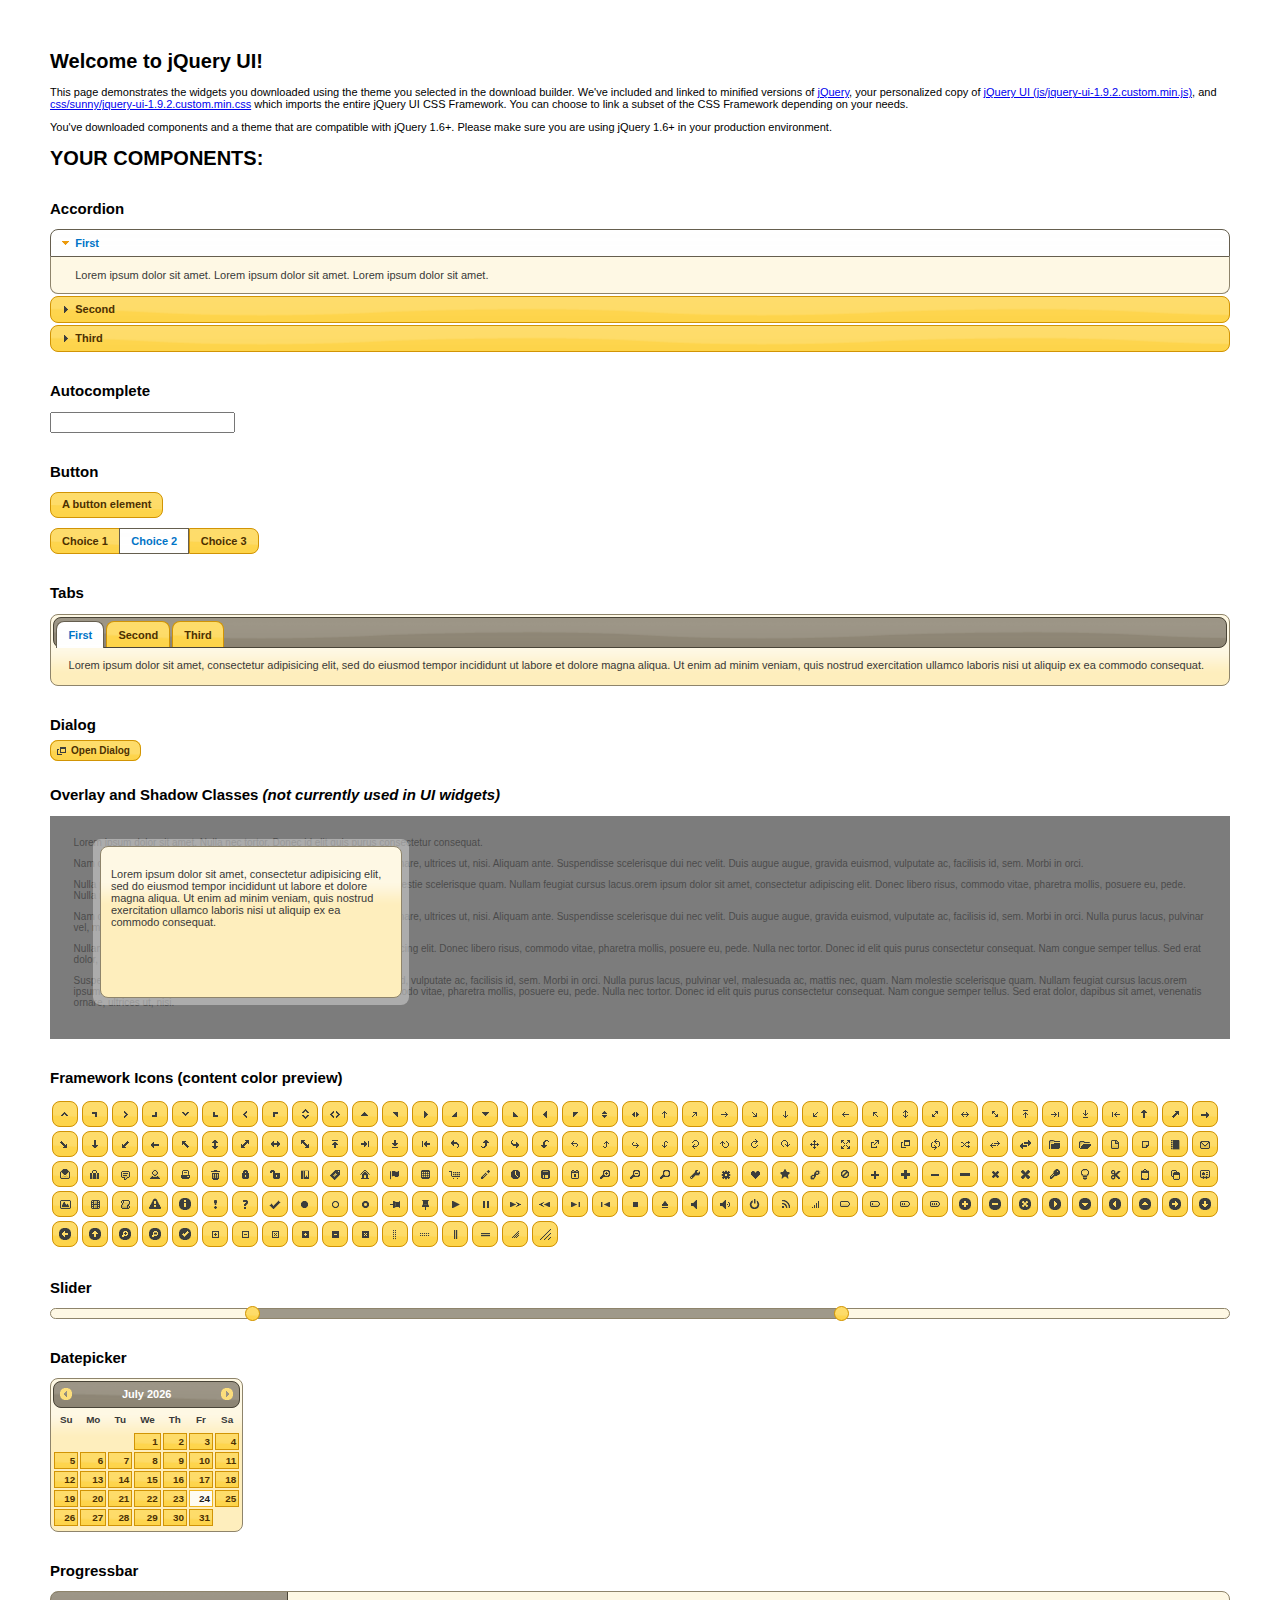
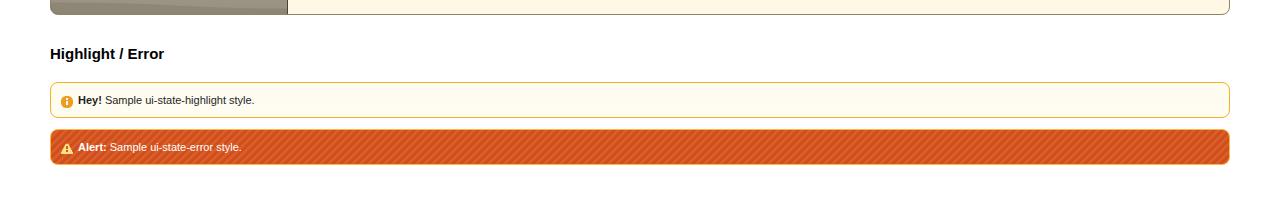
<file: hakim/hakim/static/jquery-ui-1.9.2.custom/index.html>
<!doctype html>
<html lang="us">
<head>
	<meta charset="utf-8">
	<title>jQuery UI Example Page</title>
	<link href="css/sunny/jquery-ui-1.9.2.custom.css" rel="stylesheet">
	<script src="js/jquery-1.8.3.js"></script>
	<script src="js/jquery-ui-1.9.2.custom.js"></script>
	<script>
	$(function() {
		
		$( "#accordion" ).accordion();
		

		
		var availableTags = [
			"ActionScript",
			"AppleScript",
			"Asp",
			"BASIC",
			"C",
			"C++",
			"Clojure",
			"COBOL",
			"ColdFusion",
			"Erlang",
			"Fortran",
			"Groovy",
			"Haskell",
			"Java",
			"JavaScript",
			"Lisp",
			"Perl",
			"PHP",
			"Python",
			"Ruby",
			"Scala",
			"Scheme"
		];
		$( "#autocomplete" ).autocomplete({
			source: availableTags
		});
		

		
		$( "#button" ).button();
		$( "#radioset" ).buttonset();
		

		
		$( "#tabs" ).tabs();
		

		
		$( "#dialog" ).dialog({
			autoOpen: false,
			width: 400,
			buttons: [
				{
					text: "Ok",
					click: function() {
						$( this ).dialog( "close" );
					}
				},
				{
					text: "Cancel",
					click: function() {
						$( this ).dialog( "close" );
					}
				}
			]
		});

		// Link to open the dialog
		$( "#dialog-link" ).click(function( event ) {
			$( "#dialog" ).dialog( "open" );
			event.preventDefault();
		});
		

		
		$( "#datepicker" ).datepicker({
			inline: true
		});
		

		
		$( "#slider" ).slider({
			range: true,
			values: [ 17, 67 ]
		});
		

		
		$( "#progressbar" ).progressbar({
			value: 20
		});
		

		// Hover states on the static widgets
		$( "#dialog-link, #icons li" ).hover(
			function() {
				$( this ).addClass( "ui-state-hover" );
			},
			function() {
				$( this ).removeClass( "ui-state-hover" );
			}
		);
	});
	</script>
	<style>
	body{
		font: 62.5% "Trebuchet MS", sans-serif;
		margin: 50px;
	}
	.demoHeaders {
		margin-top: 2em;
	}
	#dialog-link {
		padding: .4em 1em .4em 20px;
		text-decoration: none;
		position: relative;
	}
	#dialog-link span.ui-icon {
		margin: 0 5px 0 0;
		position: absolute;
		left: .2em;
		top: 50%;
		margin-top: -8px;
	}
	#icons {
		margin: 0;
		padding: 0;
	}
	#icons li {
		margin: 2px;
		position: relative;
		padding: 4px 0;
		cursor: pointer;
		float: left;
		list-style: none;
	}
	#icons span.ui-icon {
		float: left;
		margin: 0 4px;
	}
	</style>
</head>
<body>

<h1>Welcome to jQuery UI!</h1>

<div class="ui-widget">
	<p>This page demonstrates the widgets you downloaded using the theme you selected in the download builder. We've included and linked to minified versions of <a href="js/jquery-1.8.3.js">jQuery</a>, your personalized copy of <a href="js/jquery-ui-1.9.2.custom.min.js">jQuery UI (js/jquery-ui-1.9.2.custom.min.js)</a>, and <a href="css/sunny/jquery-ui-1.9.2.custom.min.css">css/sunny/jquery-ui-1.9.2.custom.min.css</a> which imports the entire jQuery UI CSS Framework. You can choose to link a subset of the CSS Framework depending on your needs. </p>
	<p>You've downloaded components and a theme that are compatible with jQuery 1.6+. Please make sure you are using jQuery 1.6+ in your production environment.</p>
</div>

<h1>YOUR COMPONENTS:</h1>


<!-- Accordion -->
<h2 class="demoHeaders">Accordion</h2>
<div id="accordion">
	<h3>First</h3>
	<div>Lorem ipsum dolor sit amet. Lorem ipsum dolor sit amet. Lorem ipsum dolor sit amet.</div>
	<h3>Second</h3>
	<div>Phasellus mattis tincidunt nibh.</div>
	<h3>Third</h3>
	<div>Nam dui erat, auctor a, dignissim quis.</div>
</div>



<!-- Autocomplete -->
<h2 class="demoHeaders">Autocomplete</h2>
<div>
	<input id="autocomplete" title="type &quot;a&quot;">
</div>



<!-- Button -->
<h2 class="demoHeaders">Button</h2>
<button id="button">A button element</button>
<form style="margin-top: 1em;">
	<div id="radioset">
		<input type="radio" id="radio1" name="radio"><label for="radio1">Choice 1</label>
		<input type="radio" id="radio2" name="radio" checked="checked"><label for="radio2">Choice 2</label>
		<input type="radio" id="radio3" name="radio"><label for="radio3">Choice 3</label>
	</div>
</form>



<!-- Tabs -->
<h2 class="demoHeaders">Tabs</h2>
<div id="tabs">
	<ul>
		<li><a href="#tabs-1">First</a></li>
		<li><a href="#tabs-2">Second</a></li>
		<li><a href="#tabs-3">Third</a></li>
	</ul>
	<div id="tabs-1">Lorem ipsum dolor sit amet, consectetur adipisicing elit, sed do eiusmod tempor incididunt ut labore et dolore magna aliqua. Ut enim ad minim veniam, quis nostrud exercitation ullamco laboris nisi ut aliquip ex ea commodo consequat.</div>
	<div id="tabs-2">Phasellus mattis tincidunt nibh. Cras orci urna, blandit id, pretium vel, aliquet ornare, felis. Maecenas scelerisque sem non nisl. Fusce sed lorem in enim dictum bibendum.</div>
	<div id="tabs-3">Nam dui erat, auctor a, dignissim quis, sollicitudin eu, felis. Pellentesque nisi urna, interdum eget, sagittis et, consequat vestibulum, lacus. Mauris porttitor ullamcorper augue.</div>
</div>



<!-- Dialog NOTE: Dialog is not generated by UI in this demo so it can be visually styled in themeroller-->
<h2 class="demoHeaders">Dialog</h2>
<p><a href="#" id="dialog-link" class="ui-state-default ui-corner-all"><span class="ui-icon ui-icon-newwin"></span>Open Dialog</a></p>

<h2 class="demoHeaders">Overlay and Shadow Classes <em>(not currently used in UI widgets)</em></h2>
<div style="position: relative; width: 96%; height: 200px; padding:1% 2%; overflow:hidden;" class="fakewindowcontain">
	<p>Lorem ipsum dolor sit amet,  Nulla nec tortor. Donec id elit quis purus consectetur consequat. </p><p>Nam congue semper tellus. Sed erat dolor, dapibus sit amet, venenatis ornare, ultrices ut, nisi. Aliquam ante. Suspendisse scelerisque dui nec velit. Duis augue augue, gravida euismod, vulputate ac, facilisis id, sem. Morbi in orci. </p><p>Nulla purus lacus, pulvinar vel, malesuada ac, mattis nec, quam. Nam molestie scelerisque quam. Nullam feugiat cursus lacus.orem ipsum dolor sit amet, consectetur adipiscing elit. Donec libero risus, commodo vitae, pharetra mollis, posuere eu, pede. Nulla nec tortor. Donec id elit quis purus consectetur consequat. </p><p>Nam congue semper tellus. Sed erat dolor, dapibus sit amet, venenatis ornare, ultrices ut, nisi. Aliquam ante. Suspendisse scelerisque dui nec velit. Duis augue augue, gravida euismod, vulputate ac, facilisis id, sem. Morbi in orci. Nulla purus lacus, pulvinar vel, malesuada ac, mattis nec, quam. Nam molestie scelerisque quam. </p><p>Nullam feugiat cursus lacus.orem ipsum dolor sit amet, consectetur adipiscing elit. Donec libero risus, commodo vitae, pharetra mollis, posuere eu, pede. Nulla nec tortor. Donec id elit quis purus consectetur consequat. Nam congue semper tellus. Sed erat dolor, dapibus sit amet, venenatis ornare, ultrices ut, nisi. Aliquam ante. </p><p>Suspendisse scelerisque dui nec velit. Duis augue augue, gravida euismod, vulputate ac, facilisis id, sem. Morbi in orci. Nulla purus lacus, pulvinar vel, malesuada ac, mattis nec, quam. Nam molestie scelerisque quam. Nullam feugiat cursus lacus.orem ipsum dolor sit amet, consectetur adipiscing elit. Donec libero risus, commodo vitae, pharetra mollis, posuere eu, pede. Nulla nec tortor. Donec id elit quis purus consectetur consequat. Nam congue semper tellus. Sed erat dolor, dapibus sit amet, venenatis ornare, ultrices ut, nisi. </p>

	<!-- ui-dialog -->
	<div class="ui-overlay"><div class="ui-widget-overlay"></div><div class="ui-widget-shadow ui-corner-all" style="width: 302px; height: 152px; position: absolute; left: 50px; top: 30px;"></div></div>
	<div style="position: absolute; width: 280px; height: 130px;left: 50px; top: 30px; padding: 10px;" class="ui-widget ui-widget-content ui-corner-all">
		<div class="ui-dialog-content ui-widget-content" style="background: none; border: 0;">
			<p>Lorem ipsum dolor sit amet, consectetur adipisicing elit, sed do eiusmod tempor incididunt ut labore et dolore magna aliqua. Ut enim ad minim veniam, quis nostrud exercitation ullamco laboris nisi ut aliquip ex ea commodo consequat.</p>
		</div>
	</div>

</div>

<!-- ui-dialog -->
<div id="dialog" title="Dialog Title">
	<p>Lorem ipsum dolor sit amet, consectetur adipisicing elit, sed do eiusmod tempor incididunt ut labore et dolore magna aliqua. Ut enim ad minim veniam, quis nostrud exercitation ullamco laboris nisi ut aliquip ex ea commodo consequat.</p>
</div>



<h2 class="demoHeaders">Framework Icons (content color preview)</h2>
<ul id="icons" class="ui-widget ui-helper-clearfix">
	<li class="ui-state-default ui-corner-all" title=".ui-icon-carat-1-n"><span class="ui-icon ui-icon-carat-1-n"></span></li>
	<li class="ui-state-default ui-corner-all" title=".ui-icon-carat-1-ne"><span class="ui-icon ui-icon-carat-1-ne"></span></li>
	<li class="ui-state-default ui-corner-all" title=".ui-icon-carat-1-e"><span class="ui-icon ui-icon-carat-1-e"></span></li>
	<li class="ui-state-default ui-corner-all" title=".ui-icon-carat-1-se"><span class="ui-icon ui-icon-carat-1-se"></span></li>
	<li class="ui-state-default ui-corner-all" title=".ui-icon-carat-1-s"><span class="ui-icon ui-icon-carat-1-s"></span></li>
	<li class="ui-state-default ui-corner-all" title=".ui-icon-carat-1-sw"><span class="ui-icon ui-icon-carat-1-sw"></span></li>
	<li class="ui-state-default ui-corner-all" title=".ui-icon-carat-1-w"><span class="ui-icon ui-icon-carat-1-w"></span></li>
	<li class="ui-state-default ui-corner-all" title=".ui-icon-carat-1-nw"><span class="ui-icon ui-icon-carat-1-nw"></span></li>
	<li class="ui-state-default ui-corner-all" title=".ui-icon-carat-2-n-s"><span class="ui-icon ui-icon-carat-2-n-s"></span></li>
	<li class="ui-state-default ui-corner-all" title=".ui-icon-carat-2-e-w"><span class="ui-icon ui-icon-carat-2-e-w"></span></li>
	<li class="ui-state-default ui-corner-all" title=".ui-icon-triangle-1-n"><span class="ui-icon ui-icon-triangle-1-n"></span></li>
	<li class="ui-state-default ui-corner-all" title=".ui-icon-triangle-1-ne"><span class="ui-icon ui-icon-triangle-1-ne"></span></li>
	<li class="ui-state-default ui-corner-all" title=".ui-icon-triangle-1-e"><span class="ui-icon ui-icon-triangle-1-e"></span></li>
	<li class="ui-state-default ui-corner-all" title=".ui-icon-triangle-1-se"><span class="ui-icon ui-icon-triangle-1-se"></span></li>
	<li class="ui-state-default ui-corner-all" title=".ui-icon-triangle-1-s"><span class="ui-icon ui-icon-triangle-1-s"></span></li>
	<li class="ui-state-default ui-corner-all" title=".ui-icon-triangle-1-sw"><span class="ui-icon ui-icon-triangle-1-sw"></span></li>
	<li class="ui-state-default ui-corner-all" title=".ui-icon-triangle-1-w"><span class="ui-icon ui-icon-triangle-1-w"></span></li>
	<li class="ui-state-default ui-corner-all" title=".ui-icon-triangle-1-nw"><span class="ui-icon ui-icon-triangle-1-nw"></span></li>
	<li class="ui-state-default ui-corner-all" title=".ui-icon-triangle-2-n-s"><span class="ui-icon ui-icon-triangle-2-n-s"></span></li>
	<li class="ui-state-default ui-corner-all" title=".ui-icon-triangle-2-e-w"><span class="ui-icon ui-icon-triangle-2-e-w"></span></li>
	<li class="ui-state-default ui-corner-all" title=".ui-icon-arrow-1-n"><span class="ui-icon ui-icon-arrow-1-n"></span></li>
	<li class="ui-state-default ui-corner-all" title=".ui-icon-arrow-1-ne"><span class="ui-icon ui-icon-arrow-1-ne"></span></li>
	<li class="ui-state-default ui-corner-all" title=".ui-icon-arrow-1-e"><span class="ui-icon ui-icon-arrow-1-e"></span></li>
	<li class="ui-state-default ui-corner-all" title=".ui-icon-arrow-1-se"><span class="ui-icon ui-icon-arrow-1-se"></span></li>
	<li class="ui-state-default ui-corner-all" title=".ui-icon-arrow-1-s"><span class="ui-icon ui-icon-arrow-1-s"></span></li>
	<li class="ui-state-default ui-corner-all" title=".ui-icon-arrow-1-sw"><span class="ui-icon ui-icon-arrow-1-sw"></span></li>
	<li class="ui-state-default ui-corner-all" title=".ui-icon-arrow-1-w"><span class="ui-icon ui-icon-arrow-1-w"></span></li>
	<li class="ui-state-default ui-corner-all" title=".ui-icon-arrow-1-nw"><span class="ui-icon ui-icon-arrow-1-nw"></span></li>
	<li class="ui-state-default ui-corner-all" title=".ui-icon-arrow-2-n-s"><span class="ui-icon ui-icon-arrow-2-n-s"></span></li>
	<li class="ui-state-default ui-corner-all" title=".ui-icon-arrow-2-ne-sw"><span class="ui-icon ui-icon-arrow-2-ne-sw"></span></li>
	<li class="ui-state-default ui-corner-all" title=".ui-icon-arrow-2-e-w"><span class="ui-icon ui-icon-arrow-2-e-w"></span></li>
	<li class="ui-state-default ui-corner-all" title=".ui-icon-arrow-2-se-nw"><span class="ui-icon ui-icon-arrow-2-se-nw"></span></li>
	<li class="ui-state-default ui-corner-all" title=".ui-icon-arrowstop-1-n"><span class="ui-icon ui-icon-arrowstop-1-n"></span></li>
	<li class="ui-state-default ui-corner-all" title=".ui-icon-arrowstop-1-e"><span class="ui-icon ui-icon-arrowstop-1-e"></span></li>
	<li class="ui-state-default ui-corner-all" title=".ui-icon-arrowstop-1-s"><span class="ui-icon ui-icon-arrowstop-1-s"></span></li>
	<li class="ui-state-default ui-corner-all" title=".ui-icon-arrowstop-1-w"><span class="ui-icon ui-icon-arrowstop-1-w"></span></li>
	<li class="ui-state-default ui-corner-all" title=".ui-icon-arrowthick-1-n"><span class="ui-icon ui-icon-arrowthick-1-n"></span></li>
	<li class="ui-state-default ui-corner-all" title=".ui-icon-arrowthick-1-ne"><span class="ui-icon ui-icon-arrowthick-1-ne"></span></li>
	<li class="ui-state-default ui-corner-all" title=".ui-icon-arrowthick-1-e"><span class="ui-icon ui-icon-arrowthick-1-e"></span></li>
	<li class="ui-state-default ui-corner-all" title=".ui-icon-arrowthick-1-se"><span class="ui-icon ui-icon-arrowthick-1-se"></span></li>
	<li class="ui-state-default ui-corner-all" title=".ui-icon-arrowthick-1-s"><span class="ui-icon ui-icon-arrowthick-1-s"></span></li>
	<li class="ui-state-default ui-corner-all" title=".ui-icon-arrowthick-1-sw"><span class="ui-icon ui-icon-arrowthick-1-sw"></span></li>
	<li class="ui-state-default ui-corner-all" title=".ui-icon-arrowthick-1-w"><span class="ui-icon ui-icon-arrowthick-1-w"></span></li>
	<li class="ui-state-default ui-corner-all" title=".ui-icon-arrowthick-1-nw"><span class="ui-icon ui-icon-arrowthick-1-nw"></span></li>
	<li class="ui-state-default ui-corner-all" title=".ui-icon-arrowthick-2-n-s"><span class="ui-icon ui-icon-arrowthick-2-n-s"></span></li>
	<li class="ui-state-default ui-corner-all" title=".ui-icon-arrowthick-2-ne-sw"><span class="ui-icon ui-icon-arrowthick-2-ne-sw"></span></li>
	<li class="ui-state-default ui-corner-all" title=".ui-icon-arrowthick-2-e-w"><span class="ui-icon ui-icon-arrowthick-2-e-w"></span></li>
	<li class="ui-state-default ui-corner-all" title=".ui-icon-arrowthick-2-se-nw"><span class="ui-icon ui-icon-arrowthick-2-se-nw"></span></li>
	<li class="ui-state-default ui-corner-all" title=".ui-icon-arrowthickstop-1-n"><span class="ui-icon ui-icon-arrowthickstop-1-n"></span></li>
	<li class="ui-state-default ui-corner-all" title=".ui-icon-arrowthickstop-1-e"><span class="ui-icon ui-icon-arrowthickstop-1-e"></span></li>
	<li class="ui-state-default ui-corner-all" title=".ui-icon-arrowthickstop-1-s"><span class="ui-icon ui-icon-arrowthickstop-1-s"></span></li>
	<li class="ui-state-default ui-corner-all" title=".ui-icon-arrowthickstop-1-w"><span class="ui-icon ui-icon-arrowthickstop-1-w"></span></li>
	<li class="ui-state-default ui-corner-all" title=".ui-icon-arrowreturnthick-1-w"><span class="ui-icon ui-icon-arrowreturnthick-1-w"></span></li>
	<li class="ui-state-default ui-corner-all" title=".ui-icon-arrowreturnthick-1-n"><span class="ui-icon ui-icon-arrowreturnthick-1-n"></span></li>
	<li class="ui-state-default ui-corner-all" title=".ui-icon-arrowreturnthick-1-e"><span class="ui-icon ui-icon-arrowreturnthick-1-e"></span></li>
	<li class="ui-state-default ui-corner-all" title=".ui-icon-arrowreturnthick-1-s"><span class="ui-icon ui-icon-arrowreturnthick-1-s"></span></li>
	<li class="ui-state-default ui-corner-all" title=".ui-icon-arrowreturn-1-w"><span class="ui-icon ui-icon-arrowreturn-1-w"></span></li>
	<li class="ui-state-default ui-corner-all" title=".ui-icon-arrowreturn-1-n"><span class="ui-icon ui-icon-arrowreturn-1-n"></span></li>
	<li class="ui-state-default ui-corner-all" title=".ui-icon-arrowreturn-1-e"><span class="ui-icon ui-icon-arrowreturn-1-e"></span></li>
	<li class="ui-state-default ui-corner-all" title=".ui-icon-arrowreturn-1-s"><span class="ui-icon ui-icon-arrowreturn-1-s"></span></li>
	<li class="ui-state-default ui-corner-all" title=".ui-icon-arrowrefresh-1-w"><span class="ui-icon ui-icon-arrowrefresh-1-w"></span></li>
	<li class="ui-state-default ui-corner-all" title=".ui-icon-arrowrefresh-1-n"><span class="ui-icon ui-icon-arrowrefresh-1-n"></span></li>
	<li class="ui-state-default ui-corner-all" title=".ui-icon-arrowrefresh-1-e"><span class="ui-icon ui-icon-arrowrefresh-1-e"></span></li>
	<li class="ui-state-default ui-corner-all" title=".ui-icon-arrowrefresh-1-s"><span class="ui-icon ui-icon-arrowrefresh-1-s"></span></li>
	<li class="ui-state-default ui-corner-all" title=".ui-icon-arrow-4"><span class="ui-icon ui-icon-arrow-4"></span></li>
	<li class="ui-state-default ui-corner-all" title=".ui-icon-arrow-4-diag"><span class="ui-icon ui-icon-arrow-4-diag"></span></li>
	<li class="ui-state-default ui-corner-all" title=".ui-icon-extlink"><span class="ui-icon ui-icon-extlink"></span></li>
	<li class="ui-state-default ui-corner-all" title=".ui-icon-newwin"><span class="ui-icon ui-icon-newwin"></span></li>
	<li class="ui-state-default ui-corner-all" title=".ui-icon-refresh"><span class="ui-icon ui-icon-refresh"></span></li>
	<li class="ui-state-default ui-corner-all" title=".ui-icon-shuffle"><span class="ui-icon ui-icon-shuffle"></span></li>
	<li class="ui-state-default ui-corner-all" title=".ui-icon-transfer-e-w"><span class="ui-icon ui-icon-transfer-e-w"></span></li>
	<li class="ui-state-default ui-corner-all" title=".ui-icon-transferthick-e-w"><span class="ui-icon ui-icon-transferthick-e-w"></span></li>
	<li class="ui-state-default ui-corner-all" title=".ui-icon-folder-collapsed"><span class="ui-icon ui-icon-folder-collapsed"></span></li>
	<li class="ui-state-default ui-corner-all" title=".ui-icon-folder-open"><span class="ui-icon ui-icon-folder-open"></span></li>
	<li class="ui-state-default ui-corner-all" title=".ui-icon-document"><span class="ui-icon ui-icon-document"></span></li>
	<li class="ui-state-default ui-corner-all" title=".ui-icon-document-b"><span class="ui-icon ui-icon-document-b"></span></li>
	<li class="ui-state-default ui-corner-all" title=".ui-icon-note"><span class="ui-icon ui-icon-note"></span></li>
	<li class="ui-state-default ui-corner-all" title=".ui-icon-mail-closed"><span class="ui-icon ui-icon-mail-closed"></span></li>
	<li class="ui-state-default ui-corner-all" title=".ui-icon-mail-open"><span class="ui-icon ui-icon-mail-open"></span></li>
	<li class="ui-state-default ui-corner-all" title=".ui-icon-suitcase"><span class="ui-icon ui-icon-suitcase"></span></li>
	<li class="ui-state-default ui-corner-all" title=".ui-icon-comment"><span class="ui-icon ui-icon-comment"></span></li>
	<li class="ui-state-default ui-corner-all" title=".ui-icon-person"><span class="ui-icon ui-icon-person"></span></li>
	<li class="ui-state-default ui-corner-all" title=".ui-icon-print"><span class="ui-icon ui-icon-print"></span></li>
	<li class="ui-state-default ui-corner-all" title=".ui-icon-trash"><span class="ui-icon ui-icon-trash"></span></li>
	<li class="ui-state-default ui-corner-all" title=".ui-icon-locked"><span class="ui-icon ui-icon-locked"></span></li>
	<li class="ui-state-default ui-corner-all" title=".ui-icon-unlocked"><span class="ui-icon ui-icon-unlocked"></span></li>
	<li class="ui-state-default ui-corner-all" title=".ui-icon-bookmark"><span class="ui-icon ui-icon-bookmark"></span></li>
	<li class="ui-state-default ui-corner-all" title=".ui-icon-tag"><span class="ui-icon ui-icon-tag"></span></li>
	<li class="ui-state-default ui-corner-all" title=".ui-icon-home"><span class="ui-icon ui-icon-home"></span></li>
	<li class="ui-state-default ui-corner-all" title=".ui-icon-flag"><span class="ui-icon ui-icon-flag"></span></li>
	<li class="ui-state-default ui-corner-all" title=".ui-icon-calculator"><span class="ui-icon ui-icon-calculator"></span></li>
	<li class="ui-state-default ui-corner-all" title=".ui-icon-cart"><span class="ui-icon ui-icon-cart"></span></li>
	<li class="ui-state-default ui-corner-all" title=".ui-icon-pencil"><span class="ui-icon ui-icon-pencil"></span></li>
	<li class="ui-state-default ui-corner-all" title=".ui-icon-clock"><span class="ui-icon ui-icon-clock"></span></li>
	<li class="ui-state-default ui-corner-all" title=".ui-icon-disk"><span class="ui-icon ui-icon-disk"></span></li>
	<li class="ui-state-default ui-corner-all" title=".ui-icon-calendar"><span class="ui-icon ui-icon-calendar"></span></li>
	<li class="ui-state-default ui-corner-all" title=".ui-icon-zoomin"><span class="ui-icon ui-icon-zoomin"></span></li>
	<li class="ui-state-default ui-corner-all" title=".ui-icon-zoomout"><span class="ui-icon ui-icon-zoomout"></span></li>
	<li class="ui-state-default ui-corner-all" title=".ui-icon-search"><span class="ui-icon ui-icon-search"></span></li>
	<li class="ui-state-default ui-corner-all" title=".ui-icon-wrench"><span class="ui-icon ui-icon-wrench"></span></li>
	<li class="ui-state-default ui-corner-all" title=".ui-icon-gear"><span class="ui-icon ui-icon-gear"></span></li>
	<li class="ui-state-default ui-corner-all" title=".ui-icon-heart"><span class="ui-icon ui-icon-heart"></span></li>
	<li class="ui-state-default ui-corner-all" title=".ui-icon-star"><span class="ui-icon ui-icon-star"></span></li>
	<li class="ui-state-default ui-corner-all" title=".ui-icon-link"><span class="ui-icon ui-icon-link"></span></li>
	<li class="ui-state-default ui-corner-all" title=".ui-icon-cancel"><span class="ui-icon ui-icon-cancel"></span></li>
	<li class="ui-state-default ui-corner-all" title=".ui-icon-plus"><span class="ui-icon ui-icon-plus"></span></li>
	<li class="ui-state-default ui-corner-all" title=".ui-icon-plusthick"><span class="ui-icon ui-icon-plusthick"></span></li>
	<li class="ui-state-default ui-corner-all" title=".ui-icon-minus"><span class="ui-icon ui-icon-minus"></span></li>
	<li class="ui-state-default ui-corner-all" title=".ui-icon-minusthick"><span class="ui-icon ui-icon-minusthick"></span></li>
	<li class="ui-state-default ui-corner-all" title=".ui-icon-close"><span class="ui-icon ui-icon-close"></span></li>
	<li class="ui-state-default ui-corner-all" title=".ui-icon-closethick"><span class="ui-icon ui-icon-closethick"></span></li>
	<li class="ui-state-default ui-corner-all" title=".ui-icon-key"><span class="ui-icon ui-icon-key"></span></li>
	<li class="ui-state-default ui-corner-all" title=".ui-icon-lightbulb"><span class="ui-icon ui-icon-lightbulb"></span></li>
	<li class="ui-state-default ui-corner-all" title=".ui-icon-scissors"><span class="ui-icon ui-icon-scissors"></span></li>
	<li class="ui-state-default ui-corner-all" title=".ui-icon-clipboard"><span class="ui-icon ui-icon-clipboard"></span></li>
	<li class="ui-state-default ui-corner-all" title=".ui-icon-copy"><span class="ui-icon ui-icon-copy"></span></li>
	<li class="ui-state-default ui-corner-all" title=".ui-icon-contact"><span class="ui-icon ui-icon-contact"></span></li>
	<li class="ui-state-default ui-corner-all" title=".ui-icon-image"><span class="ui-icon ui-icon-image"></span></li>
	<li class="ui-state-default ui-corner-all" title=".ui-icon-video"><span class="ui-icon ui-icon-video"></span></li>
	<li class="ui-state-default ui-corner-all" title=".ui-icon-script"><span class="ui-icon ui-icon-script"></span></li>
	<li class="ui-state-default ui-corner-all" title=".ui-icon-alert"><span class="ui-icon ui-icon-alert"></span></li>
	<li class="ui-state-default ui-corner-all" title=".ui-icon-info"><span class="ui-icon ui-icon-info"></span></li>
	<li class="ui-state-default ui-corner-all" title=".ui-icon-notice"><span class="ui-icon ui-icon-notice"></span></li>
	<li class="ui-state-default ui-corner-all" title=".ui-icon-help"><span class="ui-icon ui-icon-help"></span></li>
	<li class="ui-state-default ui-corner-all" title=".ui-icon-check"><span class="ui-icon ui-icon-check"></span></li>
	<li class="ui-state-default ui-corner-all" title=".ui-icon-bullet"><span class="ui-icon ui-icon-bullet"></span></li>
	<li class="ui-state-default ui-corner-all" title=".ui-icon-radio-off"><span class="ui-icon ui-icon-radio-off"></span></li>
	<li class="ui-state-default ui-corner-all" title=".ui-icon-radio-on"><span class="ui-icon ui-icon-radio-on"></span></li>
	<li class="ui-state-default ui-corner-all" title=".ui-icon-pin-w"><span class="ui-icon ui-icon-pin-w"></span></li>
	<li class="ui-state-default ui-corner-all" title=".ui-icon-pin-s"><span class="ui-icon ui-icon-pin-s"></span></li>
	<li class="ui-state-default ui-corner-all" title=".ui-icon-play"><span class="ui-icon ui-icon-play"></span></li>
	<li class="ui-state-default ui-corner-all" title=".ui-icon-pause"><span class="ui-icon ui-icon-pause"></span></li>
	<li class="ui-state-default ui-corner-all" title=".ui-icon-seek-next"><span class="ui-icon ui-icon-seek-next"></span></li>
	<li class="ui-state-default ui-corner-all" title=".ui-icon-seek-prev"><span class="ui-icon ui-icon-seek-prev"></span></li>
	<li class="ui-state-default ui-corner-all" title=".ui-icon-seek-end"><span class="ui-icon ui-icon-seek-end"></span></li>
	<li class="ui-state-default ui-corner-all" title=".ui-icon-seek-first"><span class="ui-icon ui-icon-seek-first"></span></li>
	<li class="ui-state-default ui-corner-all" title=".ui-icon-stop"><span class="ui-icon ui-icon-stop"></span></li>
	<li class="ui-state-default ui-corner-all" title=".ui-icon-eject"><span class="ui-icon ui-icon-eject"></span></li>
	<li class="ui-state-default ui-corner-all" title=".ui-icon-volume-off"><span class="ui-icon ui-icon-volume-off"></span></li>
	<li class="ui-state-default ui-corner-all" title=".ui-icon-volume-on"><span class="ui-icon ui-icon-volume-on"></span></li>
	<li class="ui-state-default ui-corner-all" title=".ui-icon-power"><span class="ui-icon ui-icon-power"></span></li>
	<li class="ui-state-default ui-corner-all" title=".ui-icon-signal-diag"><span class="ui-icon ui-icon-signal-diag"></span></li>
	<li class="ui-state-default ui-corner-all" title=".ui-icon-signal"><span class="ui-icon ui-icon-signal"></span></li>
	<li class="ui-state-default ui-corner-all" title=".ui-icon-battery-0"><span class="ui-icon ui-icon-battery-0"></span></li>
	<li class="ui-state-default ui-corner-all" title=".ui-icon-battery-1"><span class="ui-icon ui-icon-battery-1"></span></li>
	<li class="ui-state-default ui-corner-all" title=".ui-icon-battery-2"><span class="ui-icon ui-icon-battery-2"></span></li>
	<li class="ui-state-default ui-corner-all" title=".ui-icon-battery-3"><span class="ui-icon ui-icon-battery-3"></span></li>
	<li class="ui-state-default ui-corner-all" title=".ui-icon-circle-plus"><span class="ui-icon ui-icon-circle-plus"></span></li>
	<li class="ui-state-default ui-corner-all" title=".ui-icon-circle-minus"><span class="ui-icon ui-icon-circle-minus"></span></li>
	<li class="ui-state-default ui-corner-all" title=".ui-icon-circle-close"><span class="ui-icon ui-icon-circle-close"></span></li>
	<li class="ui-state-default ui-corner-all" title=".ui-icon-circle-triangle-e"><span class="ui-icon ui-icon-circle-triangle-e"></span></li>
	<li class="ui-state-default ui-corner-all" title=".ui-icon-circle-triangle-s"><span class="ui-icon ui-icon-circle-triangle-s"></span></li>
	<li class="ui-state-default ui-corner-all" title=".ui-icon-circle-triangle-w"><span class="ui-icon ui-icon-circle-triangle-w"></span></li>
	<li class="ui-state-default ui-corner-all" title=".ui-icon-circle-triangle-n"><span class="ui-icon ui-icon-circle-triangle-n"></span></li>
	<li class="ui-state-default ui-corner-all" title=".ui-icon-circle-arrow-e"><span class="ui-icon ui-icon-circle-arrow-e"></span></li>
	<li class="ui-state-default ui-corner-all" title=".ui-icon-circle-arrow-s"><span class="ui-icon ui-icon-circle-arrow-s"></span></li>
	<li class="ui-state-default ui-corner-all" title=".ui-icon-circle-arrow-w"><span class="ui-icon ui-icon-circle-arrow-w"></span></li>
	<li class="ui-state-default ui-corner-all" title=".ui-icon-circle-arrow-n"><span class="ui-icon ui-icon-circle-arrow-n"></span></li>
	<li class="ui-state-default ui-corner-all" title=".ui-icon-circle-zoomin"><span class="ui-icon ui-icon-circle-zoomin"></span></li>
	<li class="ui-state-default ui-corner-all" title=".ui-icon-circle-zoomout"><span class="ui-icon ui-icon-circle-zoomout"></span></li>
	<li class="ui-state-default ui-corner-all" title=".ui-icon-circle-check"><span class="ui-icon ui-icon-circle-check"></span></li>
	<li class="ui-state-default ui-corner-all" title=".ui-icon-circlesmall-plus"><span class="ui-icon ui-icon-circlesmall-plus"></span></li>
	<li class="ui-state-default ui-corner-all" title=".ui-icon-circlesmall-minus"><span class="ui-icon ui-icon-circlesmall-minus"></span></li>
	<li class="ui-state-default ui-corner-all" title=".ui-icon-circlesmall-close"><span class="ui-icon ui-icon-circlesmall-close"></span></li>
	<li class="ui-state-default ui-corner-all" title=".ui-icon-squaresmall-plus"><span class="ui-icon ui-icon-squaresmall-plus"></span></li>
	<li class="ui-state-default ui-corner-all" title=".ui-icon-squaresmall-minus"><span class="ui-icon ui-icon-squaresmall-minus"></span></li>
	<li class="ui-state-default ui-corner-all" title=".ui-icon-squaresmall-close"><span class="ui-icon ui-icon-squaresmall-close"></span></li>
	<li class="ui-state-default ui-corner-all" title=".ui-icon-grip-dotted-vertical"><span class="ui-icon ui-icon-grip-dotted-vertical"></span></li>
	<li class="ui-state-default ui-corner-all" title=".ui-icon-grip-dotted-horizontal"><span class="ui-icon ui-icon-grip-dotted-horizontal"></span></li>
	<li class="ui-state-default ui-corner-all" title=".ui-icon-grip-solid-vertical"><span class="ui-icon ui-icon-grip-solid-vertical"></span></li>
	<li class="ui-state-default ui-corner-all" title=".ui-icon-grip-solid-horizontal"><span class="ui-icon ui-icon-grip-solid-horizontal"></span></li>
	<li class="ui-state-default ui-corner-all" title=".ui-icon-gripsmall-diagonal-se"><span class="ui-icon ui-icon-gripsmall-diagonal-se"></span></li>
	<li class="ui-state-default ui-corner-all" title=".ui-icon-grip-diagonal-se"><span class="ui-icon ui-icon-grip-diagonal-se"></span></li>
</ul>


<!-- Slider -->
<h2 class="demoHeaders">Slider</h2>
<div id="slider"></div>



<!-- Datepicker -->
<h2 class="demoHeaders">Datepicker</h2>
<div id="datepicker"></div>



<!-- Progressbar -->
<h2 class="demoHeaders">Progressbar</h2>
<div id="progressbar"></div>


<!-- Highlight / Error -->
<h2 class="demoHeaders">Highlight / Error</h2>
<div class="ui-widget">
	<div class="ui-state-highlight ui-corner-all" style="margin-top: 20px; padding: 0 .7em;">
		<p><span class="ui-icon ui-icon-info" style="float: left; margin-right: .3em;"></span>
		<strong>Hey!</strong> Sample ui-state-highlight style.</p>
	</div>
</div>
<br>
<div class="ui-widget">
	<div class="ui-state-error ui-corner-all" style="padding: 0 .7em;">
		<p><span class="ui-icon ui-icon-alert" style="float: left; margin-right: .3em;"></span>
		<strong>Alert:</strong> Sample ui-state-error style.</p>
	</div>
</div>

</body>
</html>
</file>
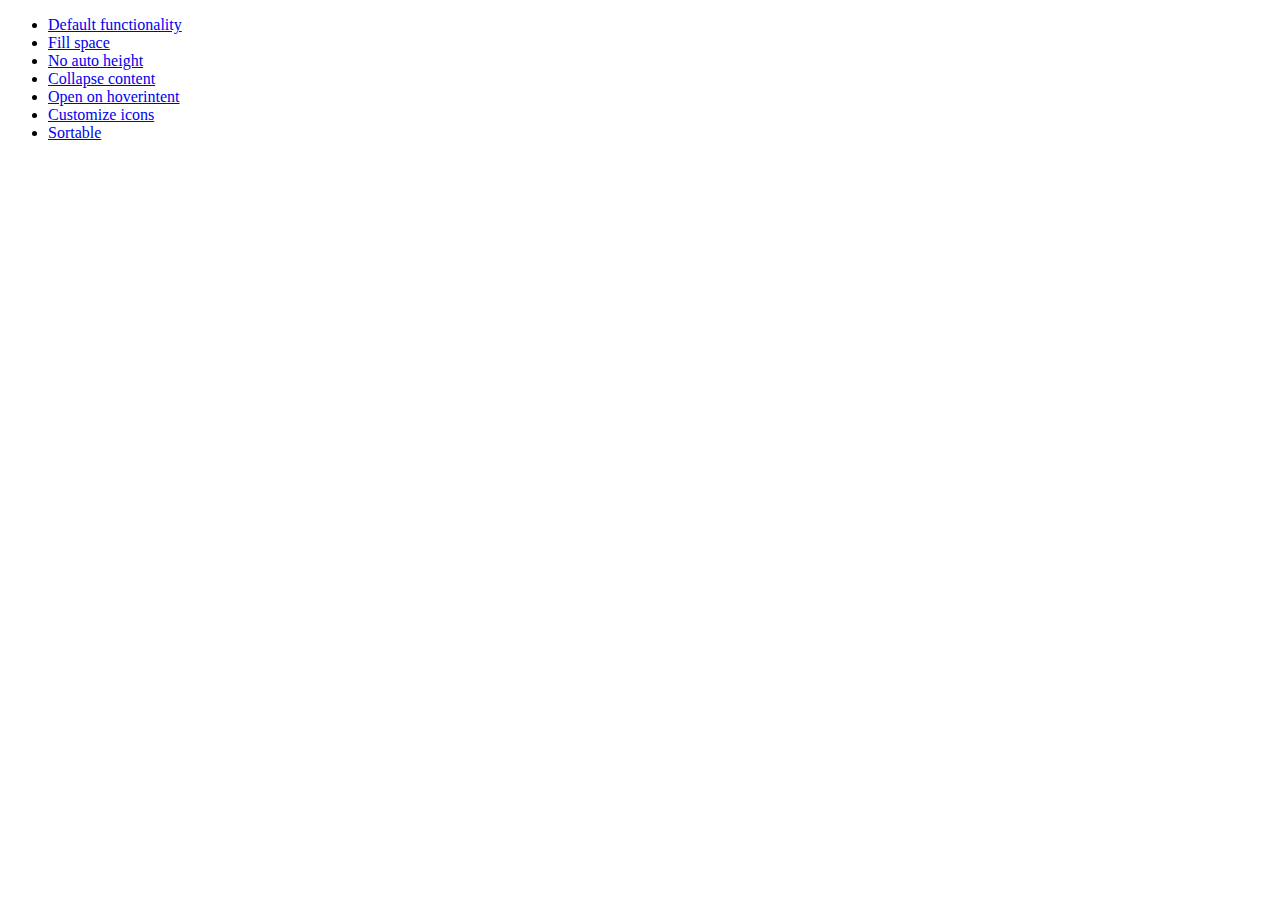
<file: hakim/hakim/static/jquery-ui-1.9.2.custom/development-bundle/demos/accordion/index.html>
<!doctype html>
<html lang="en">
<head>
	<meta charset="utf-8">
	<title>jQuery UI Accordion Demos</title>
</head>
<body>

<ul>
	<li><a href="default.html">Default functionality</a></li>
	<li><a href="fillspace.html">Fill space</a></li>
	<li><a href="no-auto-height.html">No auto height</a></li>
	<li><a href="collapsible.html">Collapse content</a></li>
	<li><a href="hoverintent.html">Open on hoverintent</a></li>
	<li><a href="custom-icons.html">Customize icons</a></li>
	<li><a href="sortable.html">Sortable</a></li>
</ul>

</body>
</html>
</file>
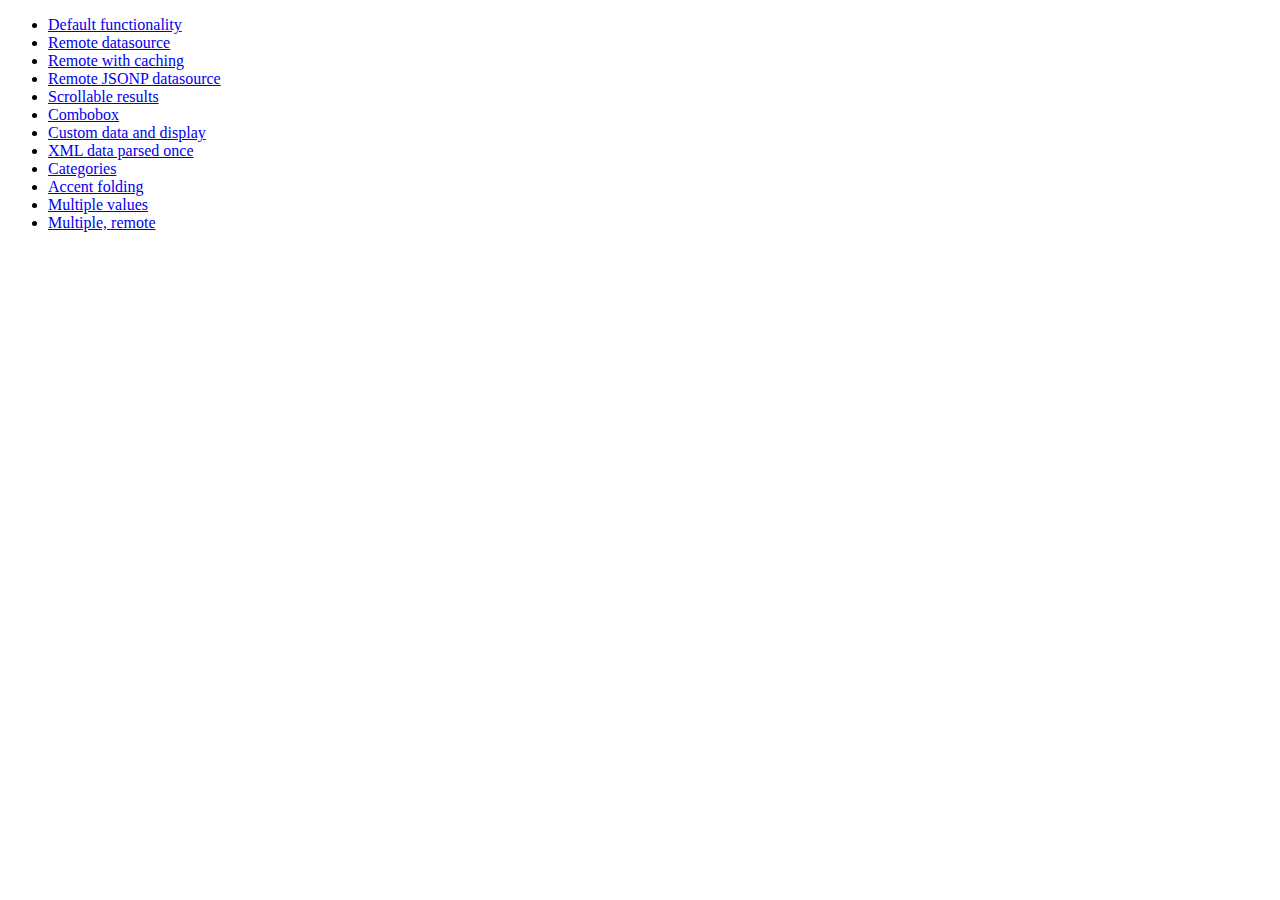
<file: hakim/hakim/static/jquery-ui-1.9.2.custom/development-bundle/demos/autocomplete/index.html>
<!doctype html>
<html lang="en">
<head>
	<meta charset="utf-8">
	<title>jQuery UI Autocomplete Demos</title>
</head>
<body>

<ul>
	<li><a href="default.html">Default functionality</a></li>
	<li><a href="remote.html">Remote datasource</a></li>
	<li><a href="remote-with-cache.html">Remote with caching</a></li>
	<li><a href="remote-jsonp.html">Remote JSONP datasource</a></li>
	<li><a href="maxheight.html">Scrollable results</a></li>
	<li><a href="combobox.html">Combobox</a></li>
	<li><a href="custom-data.html">Custom data and display</a></li>
	<li><a href="xml.html">XML data parsed once</a></li>
	<li><a href="categories.html">Categories</a></li>
	<li><a href="folding.html">Accent folding</a></li>
	<li><a href="multiple.html">Multiple values</a></li>
	<li><a href="multiple-remote.html">Multiple, remote</a></li>
</ul>

</body>
</html>
</file>
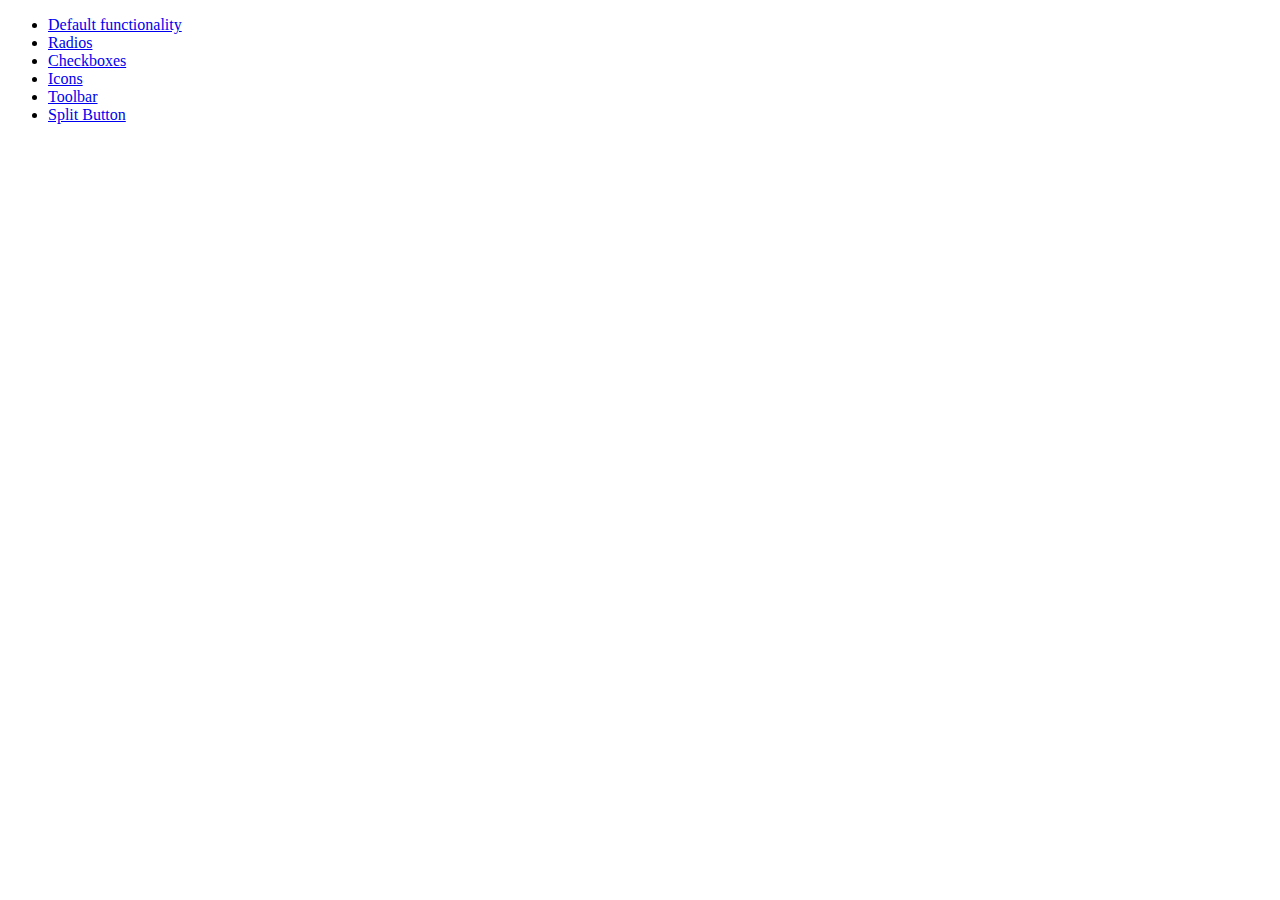
<file: hakim/hakim/static/jquery-ui-1.9.2.custom/development-bundle/demos/button/index.html>
<!doctype html>
<html lang="en">
<head>
	<meta charset="utf-8">
	<title>jQuery UI Button Demos</title>
</head>
<body>

<ul>
	<li><a href="default.html">Default functionality</a></li>
	<li><a href="radio.html">Radios</a></li>
	<li><a href="checkbox.html">Checkboxes</a></li>
	<li><a href="icons.html">Icons</a></li>
	<li><a href="toolbar.html">Toolbar</a></li>
	<li><a href="splitbutton.html">Split Button</a></li>
</ul>

</body>
</html>
</file>
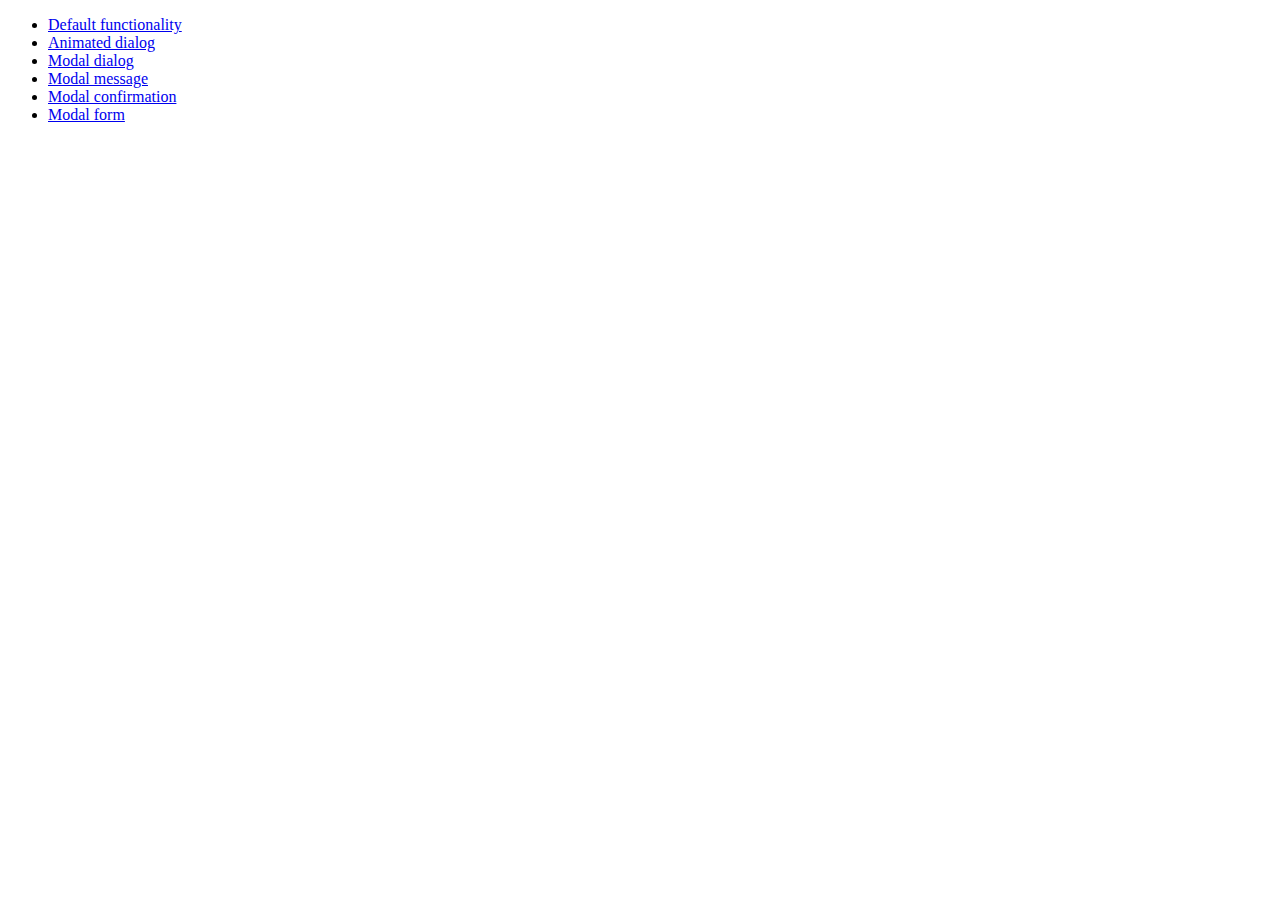
<file: hakim/hakim/static/jquery-ui-1.9.2.custom/development-bundle/demos/dialog/index.html>
<!doctype html>
<html lang="en">
<head>
	<meta charset="utf-8">
	<title>jQuery UI Dialog Demos</title>
</head>
<body>

<ul>
	<li><a href="default.html">Default functionality</a></li>
	<li><a href="animated.html">Animated dialog</a></li>
	<li><a href="modal.html">Modal dialog</a></li>
	<li><a href="modal-message.html">Modal message</a></li>
	<li><a href="modal-confirmation.html">Modal confirmation</a></li>
	<li><a href="modal-form.html">Modal form</a></li>
</ul>

</body>
</html>
</file>
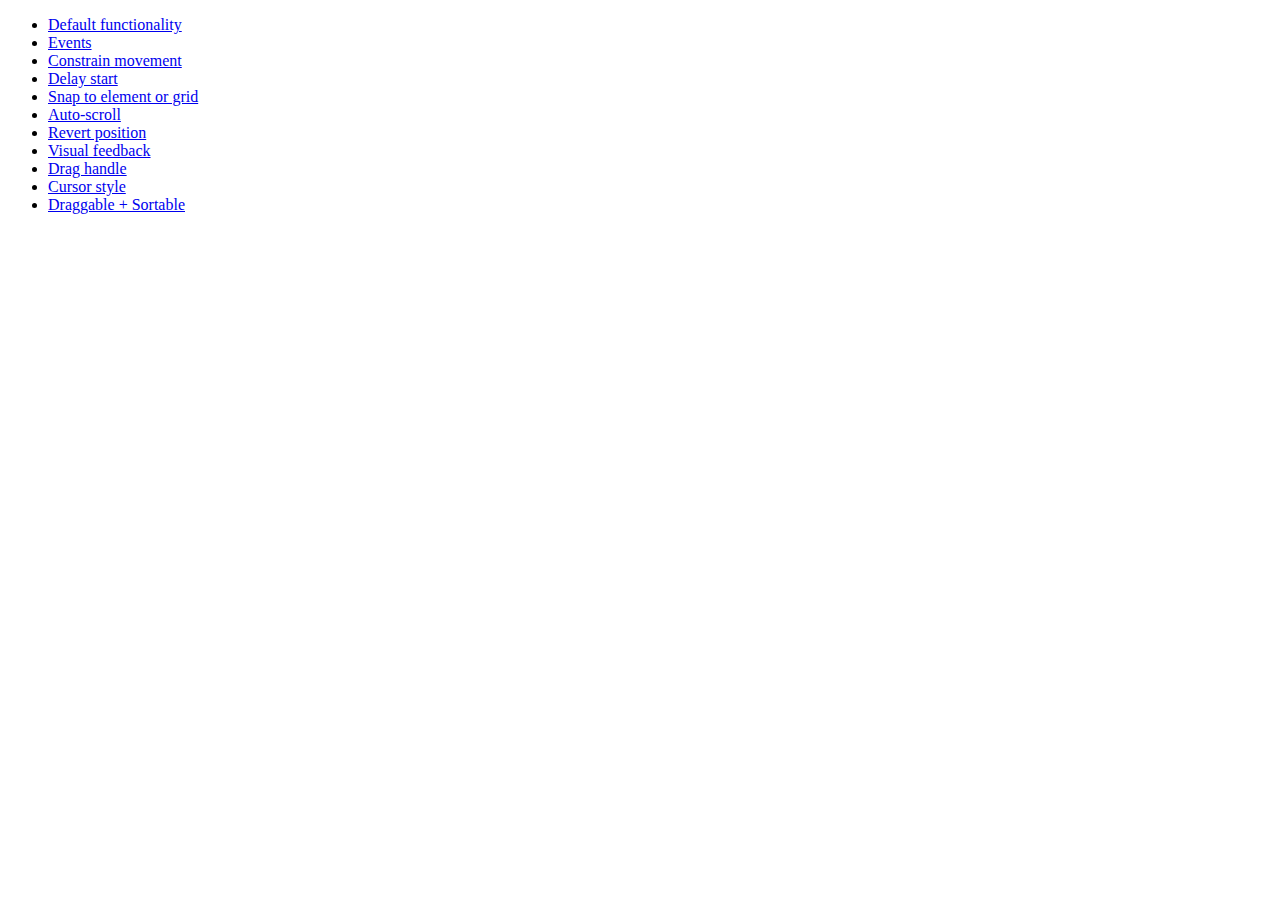
<file: hakim/hakim/static/jquery-ui-1.9.2.custom/development-bundle/demos/draggable/index.html>
<!doctype html>
<html lang="en">
<head>
	<meta charset="utf-8">
	<title>jQuery UI Draggable Demos</title>
</head>
<body>

<ul>
	<li><a href="default.html">Default functionality</a></li>
	<li><a href="events.html">Events</a></li>
	<li><a href="constrain-movement.html">Constrain movement</a></li>
	<li><a href="delay-start.html">Delay start</a></li>
	<li><a href="snap-to.html">Snap to element or grid</a></li>
	<li><a href="scroll.html">Auto-scroll</a></li>
	<li><a href="revert.html">Revert position</a></li>
	<li><a href="visual-feedback.html">Visual feedback</a></li>
	<li><a href="handle.html">Drag handle</a></li>
	<li><a href="cursor-style.html">Cursor style</a></li>
	<li><a href="sortable.html">Draggable + Sortable</a></li>
</ul>

</body>
</html>
</file>
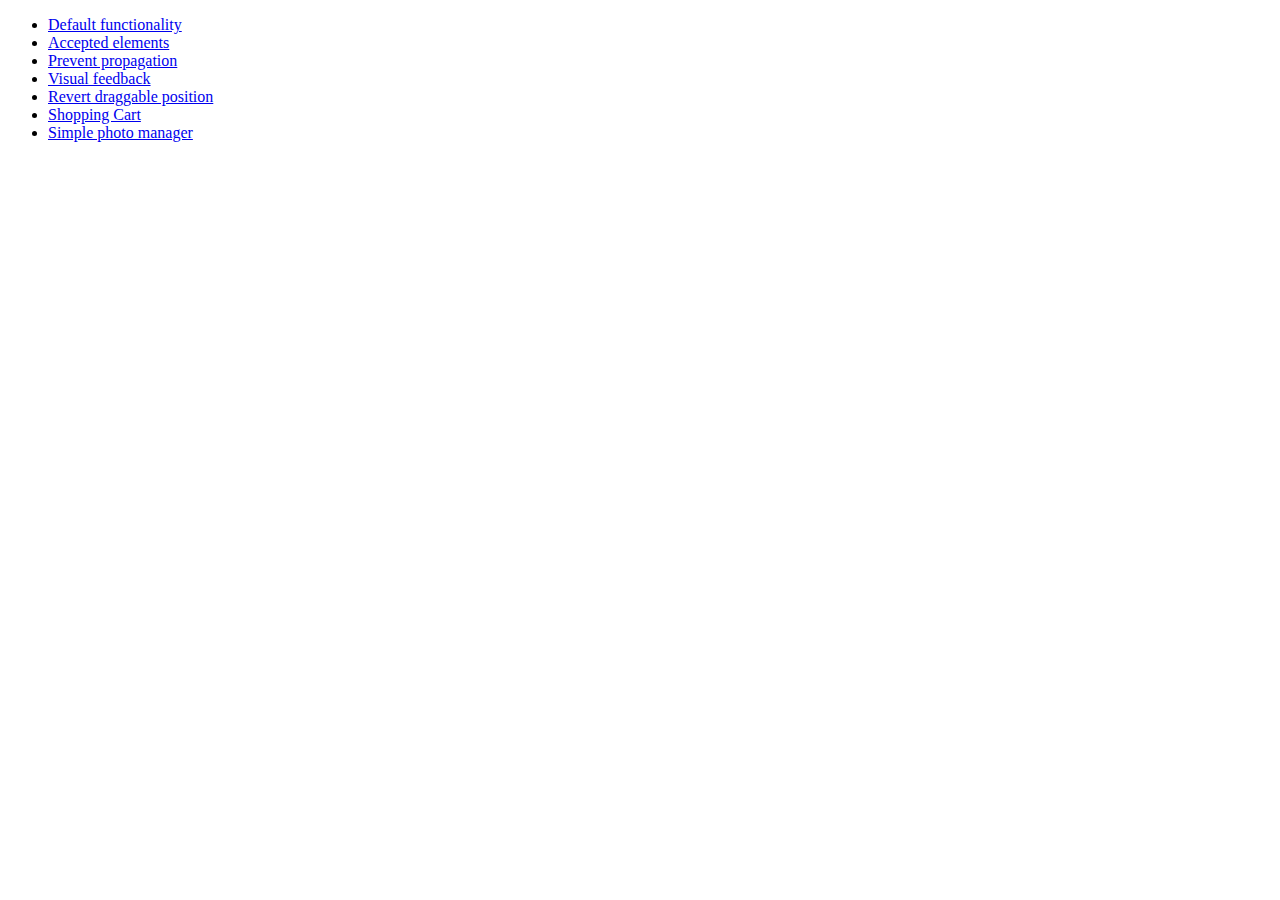
<file: hakim/hakim/static/jquery-ui-1.9.2.custom/development-bundle/demos/droppable/index.html>
<!doctype html>
<html lang="en">
<head>
	<meta charset="utf-8">
	<title>jQuery UI Droppable Demos</title>
</head>
<body>

<ul>
	<li><a href="default.html">Default functionality</a></li>
	<li><a href="accepted-elements.html">Accepted elements</a></li>
	<li><a href="propagation.html">Prevent propagation</a></li>
	<li><a href="visual-feedback.html">Visual feedback</a></li>
	<li><a href="revert.html">Revert draggable position</a></li>
	<li><a href="shopping-cart.html">Shopping Cart</a></li>
	<li><a href="photo-manager.html">Simple photo manager</a></li>
</ul>

</body>
</html>
</file>
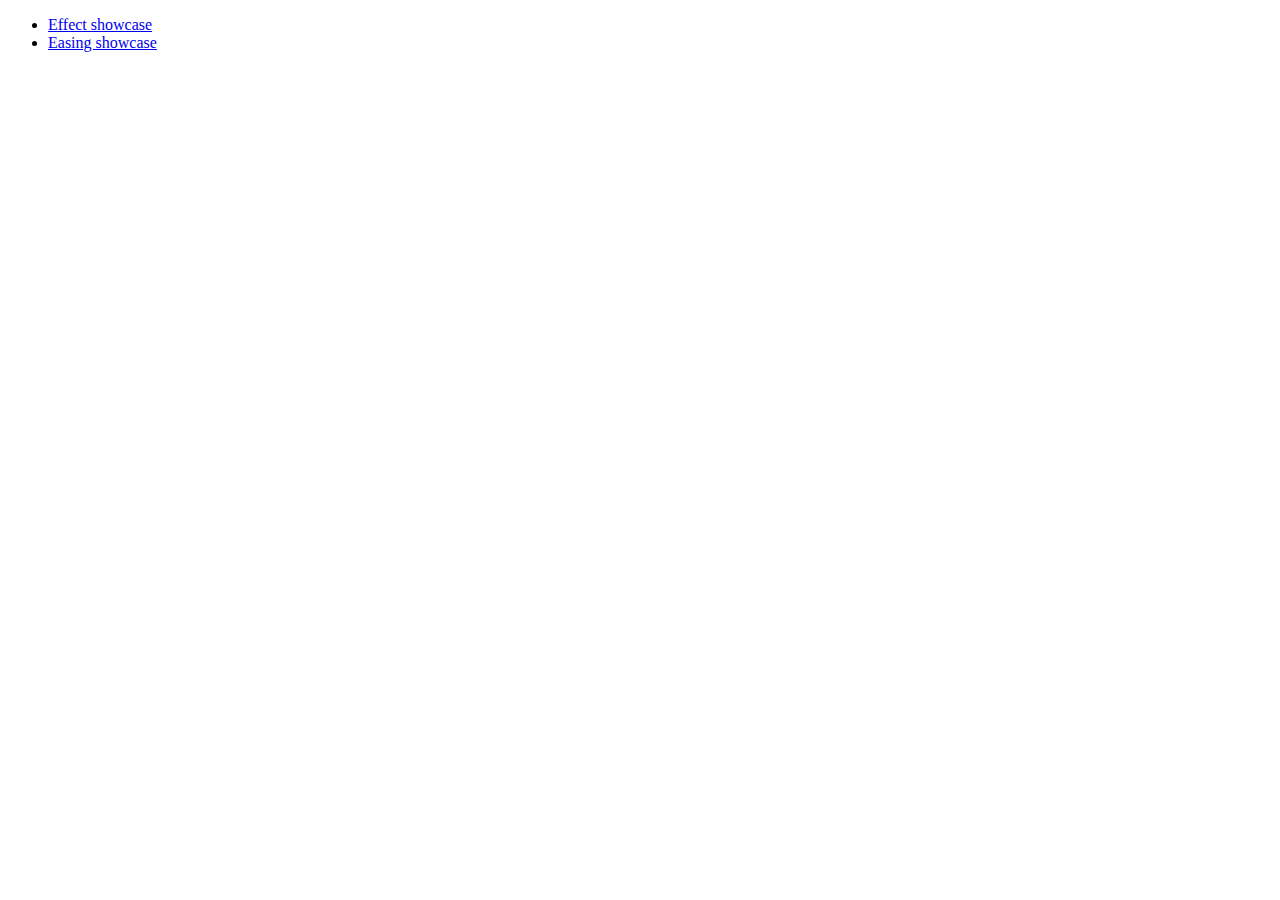
<file: hakim/hakim/static/jquery-ui-1.9.2.custom/development-bundle/demos/effect/index.html>
<!doctype html>
<html lang="en">
<head>
	<meta charset="utf-8">
	<title>jQuery UI Effects Demos</title>
</head>
<body>

<ul>
	<li><a href="default.html">Effect showcase</a></li>
	<li><a href="easing.html">Easing showcase</a></li>
</ul>

</body>
</html>
</file>
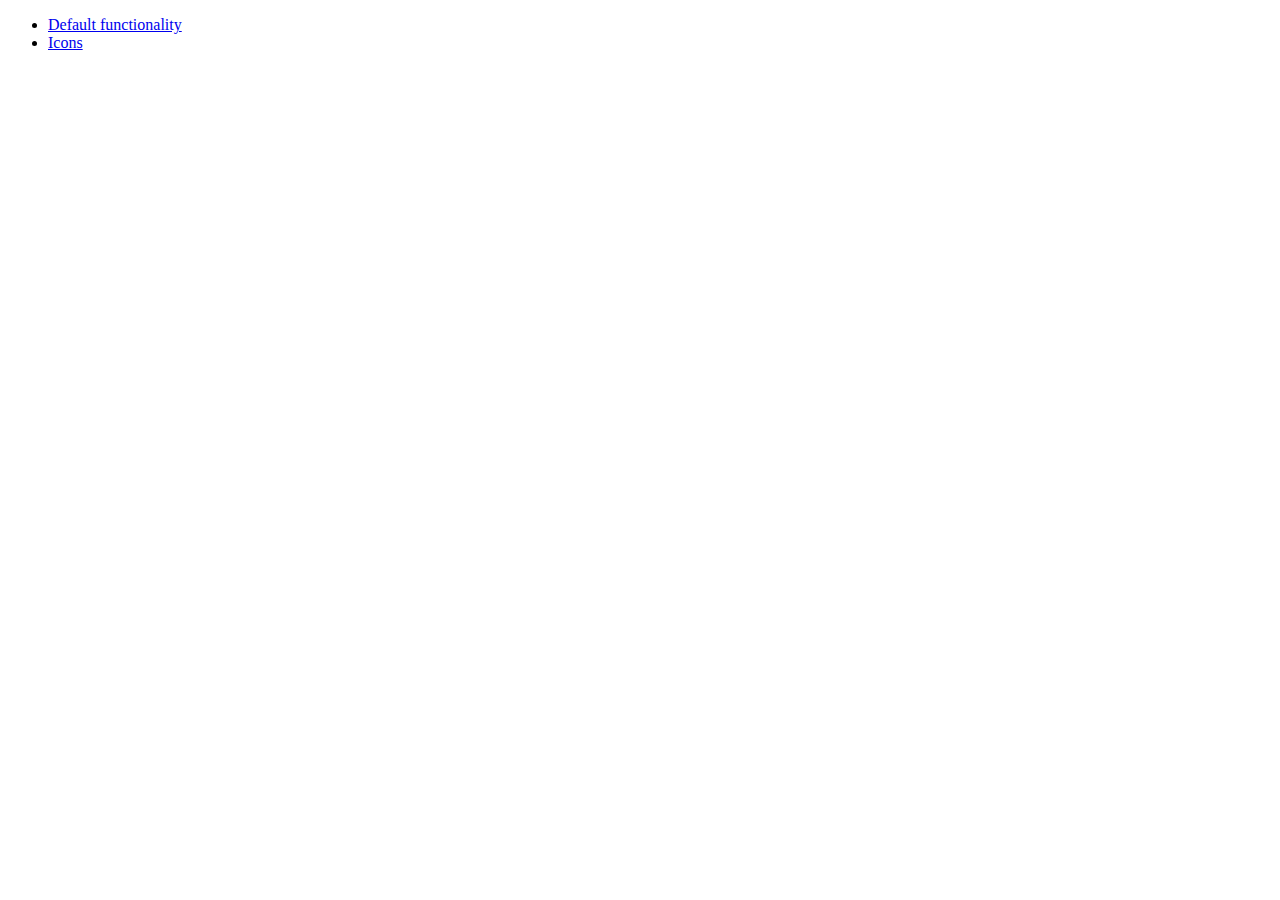
<file: hakim/hakim/static/jquery-ui-1.9.2.custom/development-bundle/demos/menu/index.html>
<!doctype html>
<html lang="en">
<head>
	<meta charset="utf-8">
	<title>jQuery UI Menu Demos</title>
</head>
<body>

<ul>
	<li><a href="default.html">Default functionality</a></li>
	<li><a href="icons.html">Icons</a></li>
</ul>

</body>
</html>
</file>
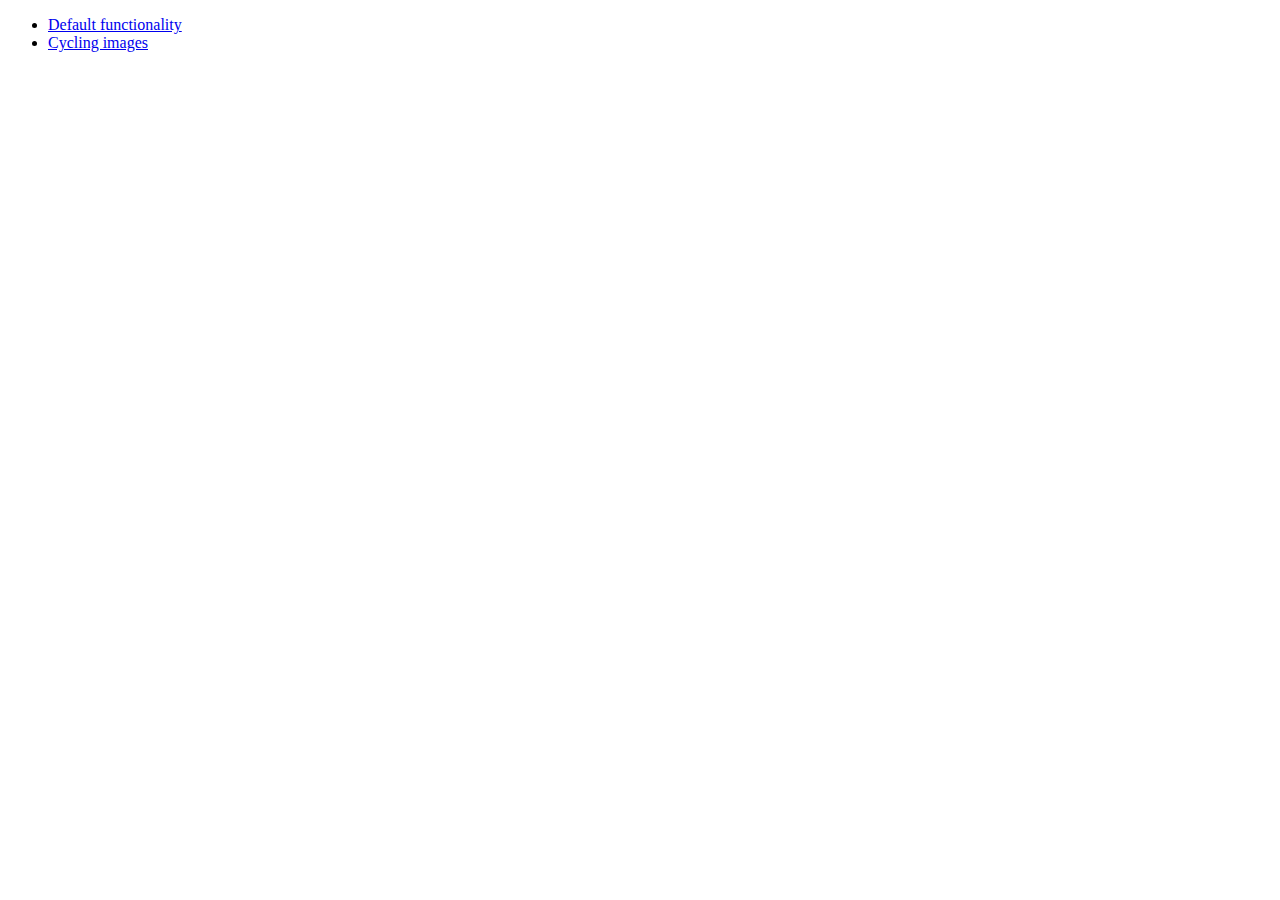
<file: hakim/hakim/static/jquery-ui-1.9.2.custom/development-bundle/demos/position/index.html>
<!doctype html>
<html lang="en">
<head>
	<meta charset="utf-8">
	<title>jQuery UI Position Demo</title>
</head>
<body>

<ul>
	<li><a href="default.html">Default functionality</a></li>
	<li><a href="cycler.html">Cycling images</a></li>
</ul>

</body>
</html>
</file>
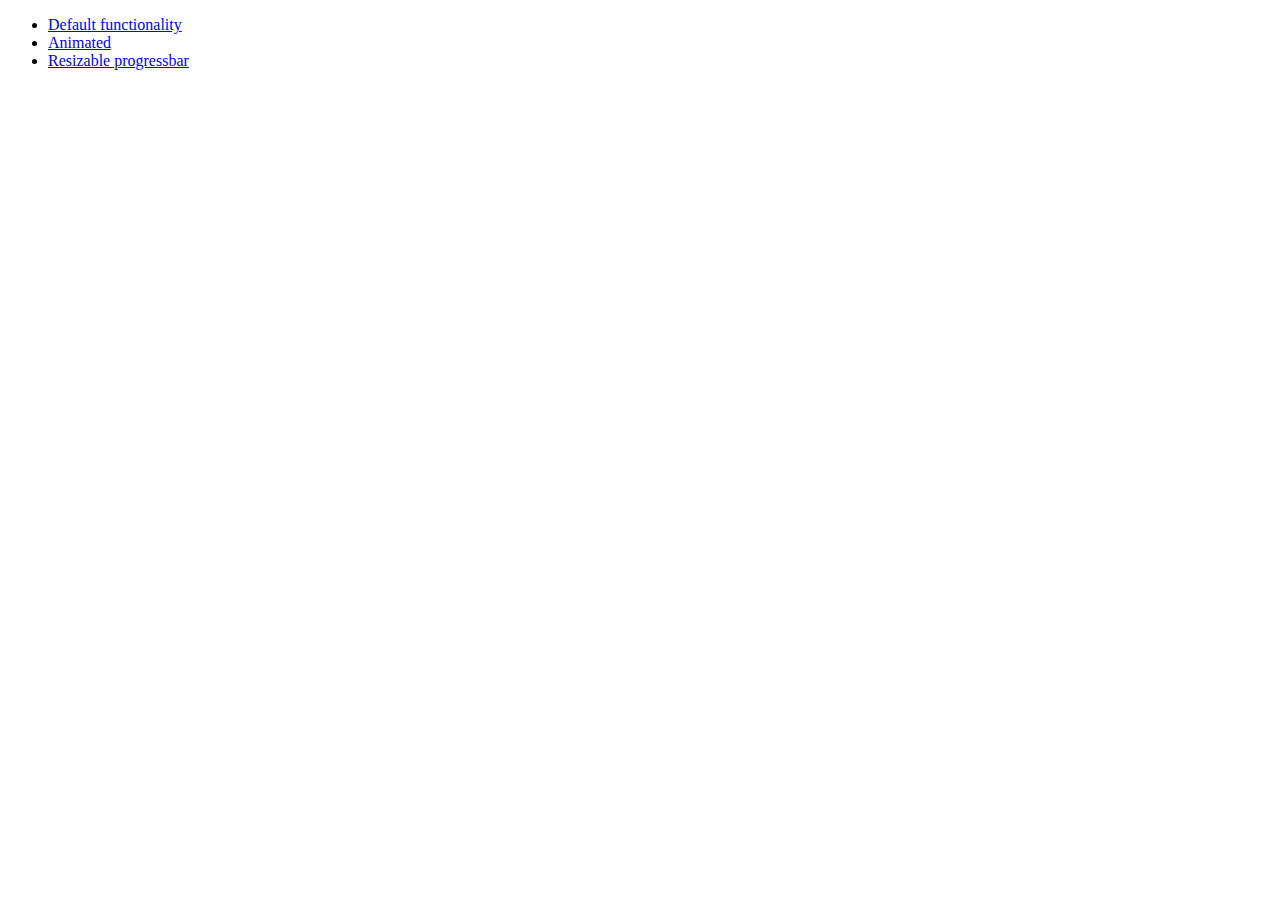
<file: hakim/hakim/static/jquery-ui-1.9.2.custom/development-bundle/demos/progressbar/index.html>
<!doctype html>
<html lang="en">
<head>
	<meta charset="utf-8">
	<title>jQuery UI Progressbar Demos</title>
</head>
<body>

<ul>
	<li><a href="default.html">Default functionality</a></li>
	<li><a href="animated.html">Animated</a></li>
	<li><a href="resize.html">Resizable progressbar</a></li>
</ul>

</body>
</html>
</file>
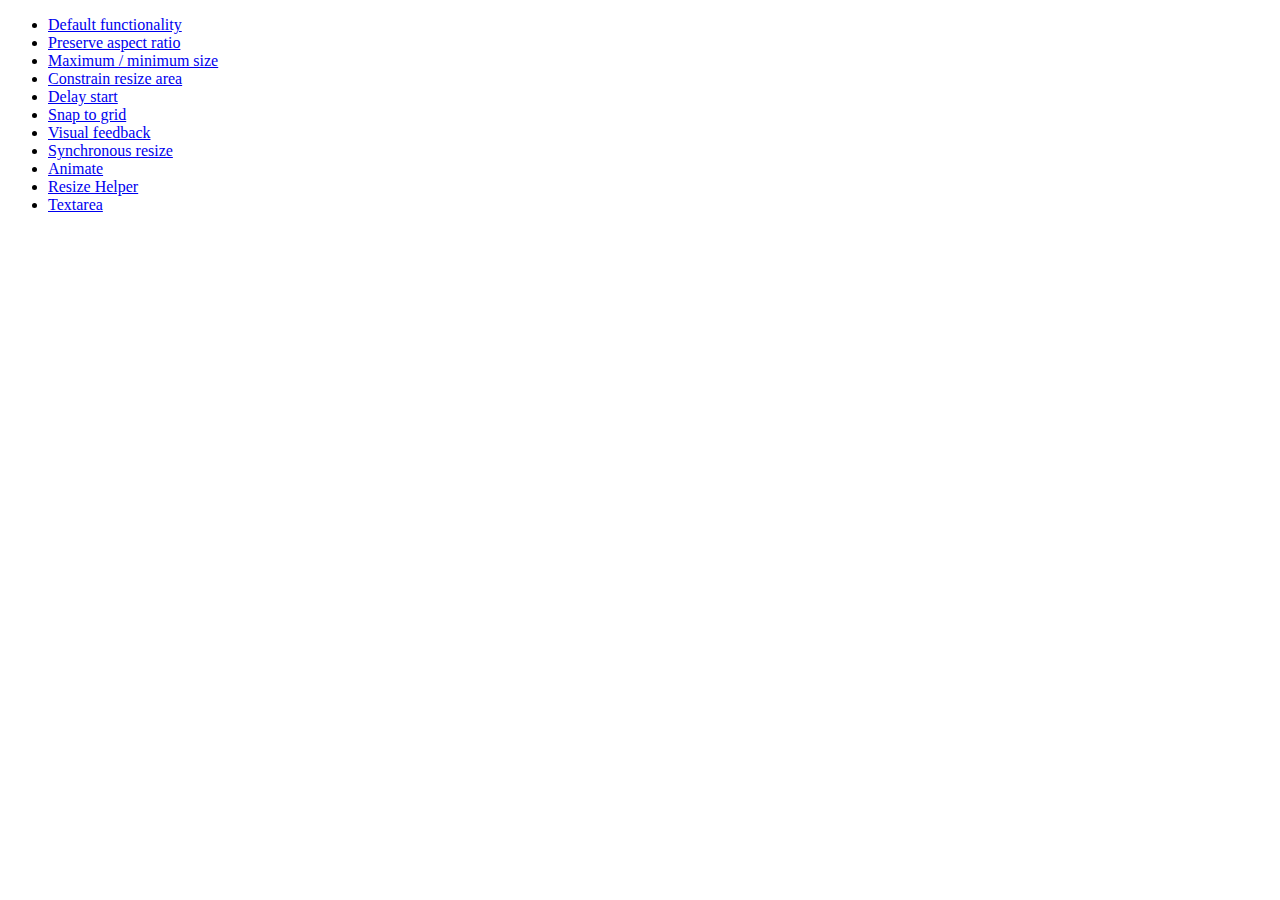
<file: hakim/hakim/static/jquery-ui-1.9.2.custom/development-bundle/demos/resizable/index.html>
<!doctype html>
<html lang="en">
<head>
	<meta charset="utf-8">
	<title>jQuery UI Resizable Demos</title>
</head>
<body>

<ul>
	<li><a href="default.html">Default functionality</a></li>
	<li><a href="aspect-ratio.html">Preserve aspect ratio</a></li>
	<li><a href="max-min.html">Maximum / minimum size</a></li>
	<li><a href="constrain-area.html">Constrain resize area</a></li>
	<li><a href="delay-start.html">Delay start</a></li>
	<li><a href="snap-to-grid.html">Snap to grid</a></li>
	<li><a href="visual-feedback.html">Visual feedback</a></li>
	<li><a href="synchronous-resize.html">Synchronous resize</a></li>
	<li><a href="animate.html">Animate</a></li>
	<li><a href="helper.html">Resize Helper</a></li>
	<li><a href="textarea.html">Textarea</a></li>
</ul>

</body>
</html>
</file>
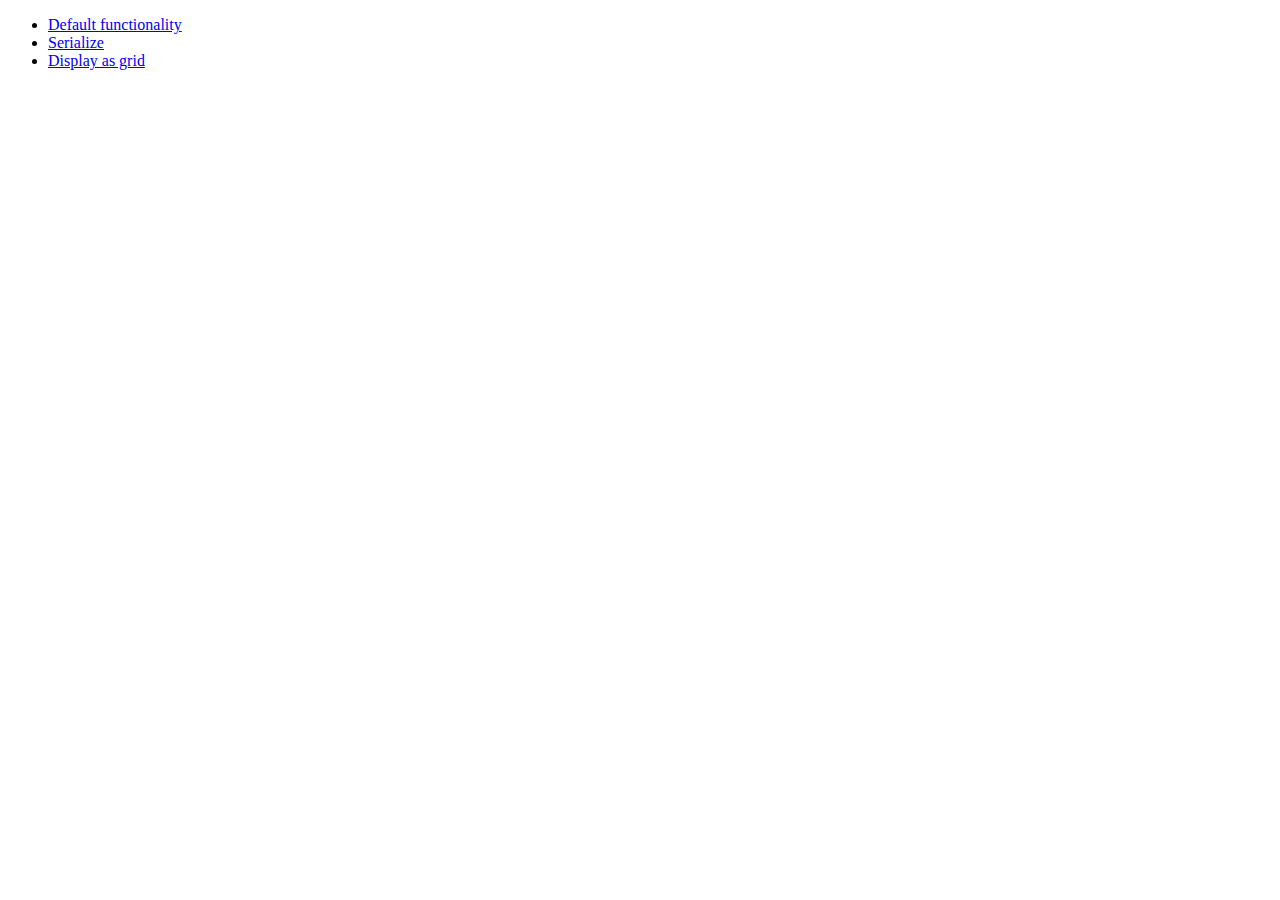
<file: hakim/hakim/static/jquery-ui-1.9.2.custom/development-bundle/demos/selectable/index.html>
<!doctype html>
<html lang="en">
<head>
	<meta charset="utf-8">
	<title>jQuery UI Selectable Demos</title>
</head>
<body>

<ul>
	<li><a href="default.html">Default functionality</a></li>
	<li><a href="serialize.html">Serialize</a></li>
	<li><a href="display-grid.html">Display as grid</a></li>
</ul>

</body>
</html>
</file>
